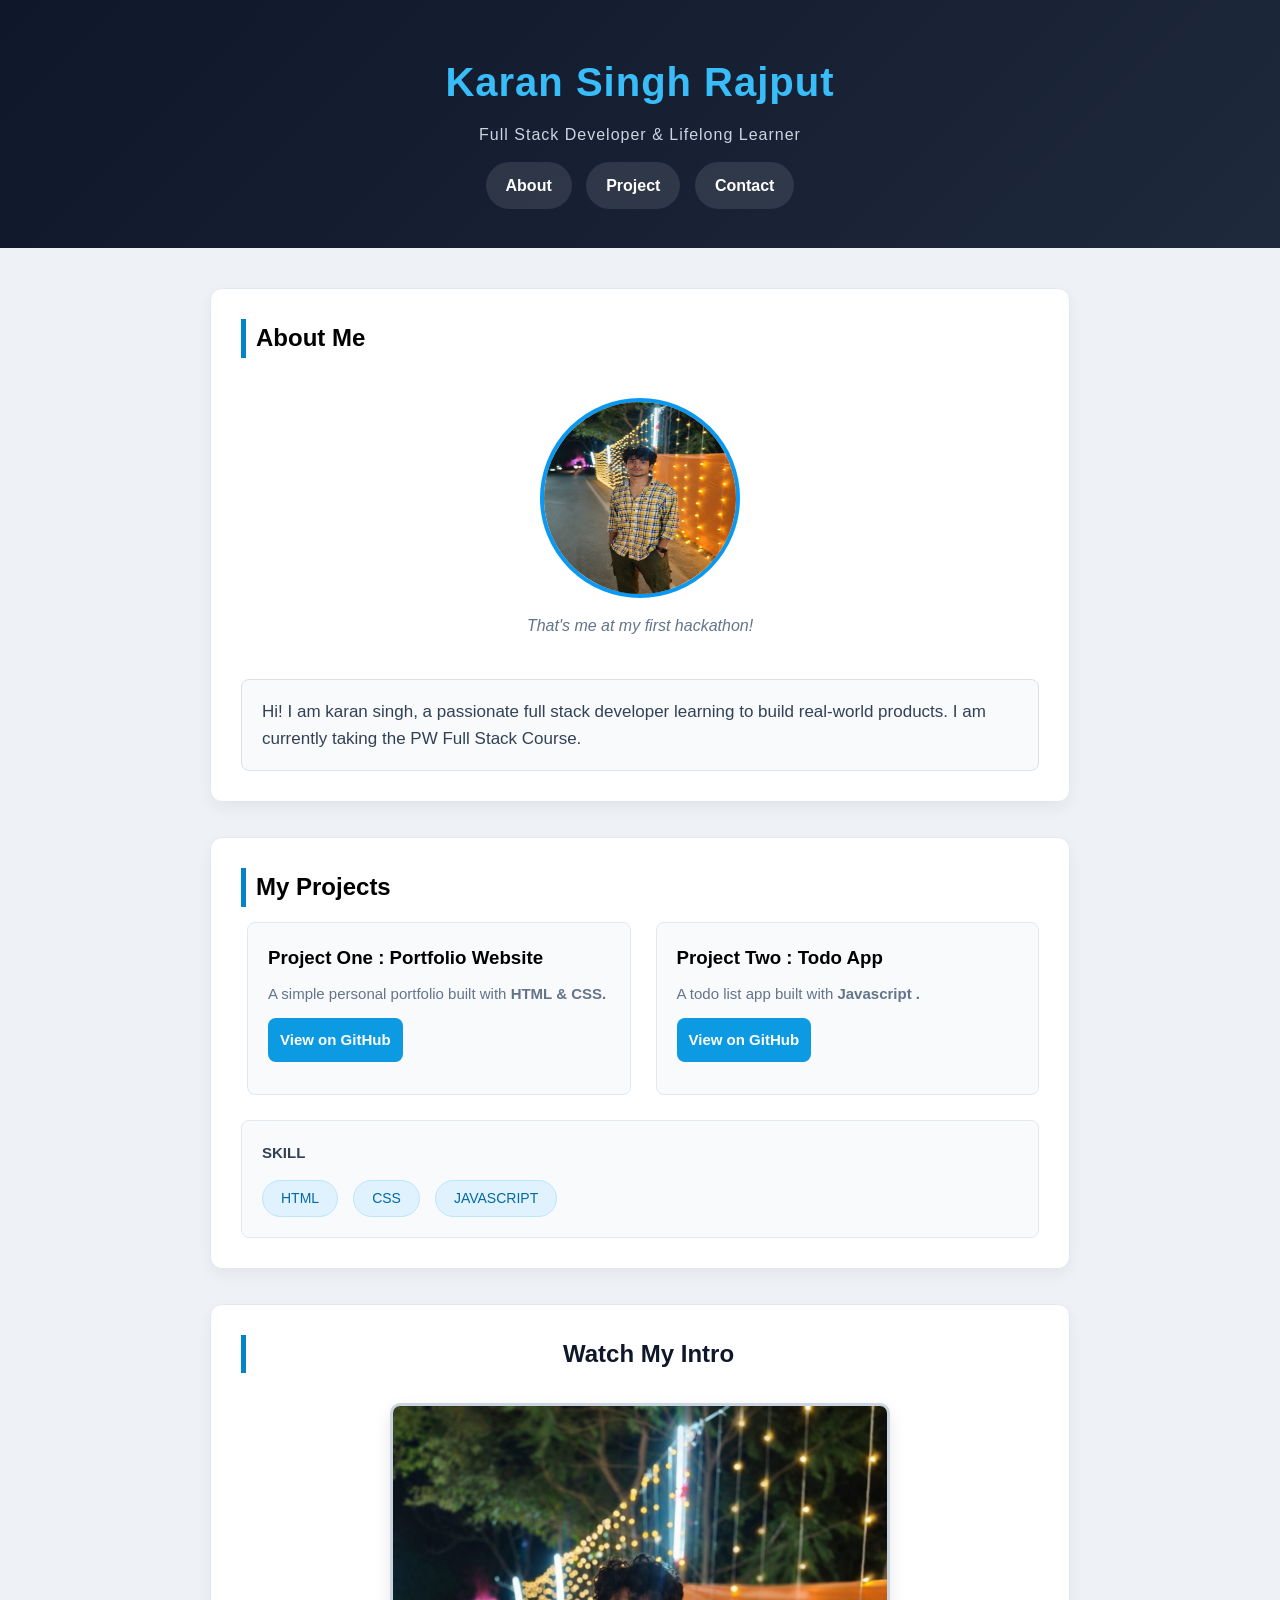
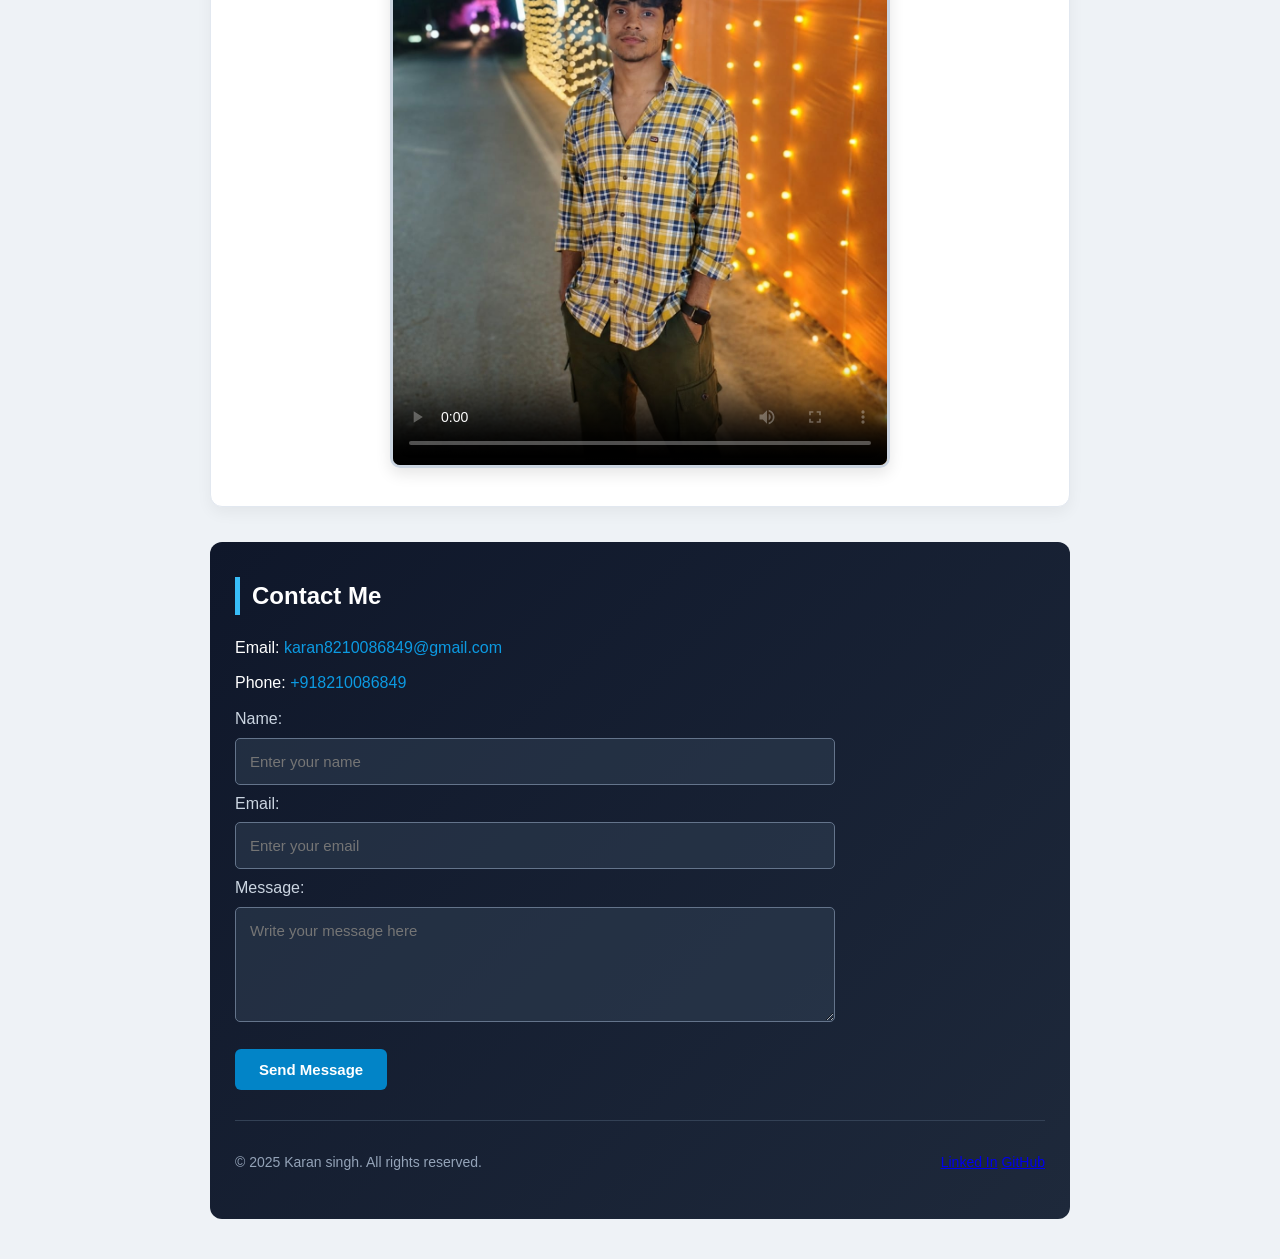
<file: protfolio.html>
<!DOCTYPE html>
<html lang="en">

<head>
    <meta charset="UTF-8">
    <meta name="viewport" content="width=device-width, initial-scale=1.0">
    <title>PROTFOLIO</title>
    <link rel="stylesheet" href="style.css">
</head>

<body>
    <header class="karan">
        <h1>Karan singh rajput</h1>
        <p>Full Stack Developer & Lifelong Learner</p>
        <nav>
            <a href="#about">About</a>
            <a href="#project">Project</a>
            <a href="#intro">Contact</a>

        </nav>
    </header>

    <main>
        <section id="about">
            <h2>About Me</h2>
            <figure>
                <img src="karan image folder.jpeg" width="200px" alt="">
                <figcaption>That's me at my first hackathon!</figcaption>

            </figure>
            <p>Hi! I am karan singh, a passionate full stack developer learning to build real-world products. I am
                currently taking the PW Full Stack Course.</p>

        </section>
        <section id="project">
            <h2>My Projects</h2>
            <div class="simple">
                <article>
                    <h3>Project One : Portfolio Website</h3>
                    <p>A simple personal portfolio built with <strong> HTML & CSS.</strong></p>

                    <a href="https://github.com/"> View on GitHub</a>



                </article>

                <article>
                    <h3>Project Two : Todo App</h3>
                    <p>A todo list app built with <strong> Javascript .</strong></p>

                    <a href="https://github.com/"> View on GitHub</a>



                </article>
            </div>
            <div class="skill">
                <h3>Skill</h3>
                <ul>
                    <li>HTML</li>
                    <li>CSS</li>
                    <li>JavaScript</li>
                </ul>


            </div>
        </section>


        <section id="intro">
            <h2>Watch My Intro</h2>
            <video src="bird-video.mp4" width="500px" height="300px" controls poster="karan image folder.jpeg"></video>
        </section>

        <footer>
            <h2>Contact Me</h2>
            <p>Email: <a href="mailto:karan8210086849@gmail.com">karan8210086849@gmail.com</a></p>
            <p>Phone: <a href="tel:+918210086849">+918210086849</a></p>
            <form action="">
                <label for="name">Name: </label>
                <input type="text" name="" id="name" placeholder="Enter your name">
                
                <label for="email">Email:</label>
                <input type="text" id="email" placeholder="Enter your email">
                
                <label for="message">Message:</label>
                
                <textarea name="Message" id="message" cols="40" rows="5" placeholder="Write your message here"></textarea>
                
                <button type="submit">Send Message</button>





            </form>
          <div class="rights">
              <div>
                <p>&copy; 2025 Karan singh. All rights reserved.</p>
              </div>
            <div>
                <a href="https://in.linkedin.com/">Linked In</a>
                <a href="https://github.com/">GitHub</a>




            </div>
          </div>

        </footer>


    </main>






























</body>

</html>
</file>
<file: style.css>
@import url('https://fonts.googleapis.com/css2?family=Barlow:ital,wght@0,100;0,200;0,300;0,400;0,500;0,600;0,700;0,800;0,900;1,100;1,200;1,300;1,400;1,500;1,600;1,700;1,800;1,900&display=swap');


body {
    font-family: 'Poppins', Arial, sans-serif;
    background-color: #eef2f6;
    color: #334155;
    line-height: 1.6;
}

* {
    margin: 0;
    padding: 0;
    box-sizing: border-box;

}



.karan {
    display: flex;
    flex-direction: column;
    /* padding: 50px 150px; */
    justify-content: center;
    align-items: center;
    padding: 50px;
    background: linear-gradient(135deg, #0f172a, #1e293b);

}

.karan h1 {
    color: #38bdf8;
    font-size: 2.5rem;
    text-transform: capitalize;
    margin-bottom: 8px;
    letter-spacing: 1px;

}

.karan p {
    color: #cbd5e1;
    margin-bottom: 15px;
    text-transform: capitalize;
    font-weight: 500;
    font-size: 16px;
    letter-spacing: 1px;
}

.karan nav {
    margin-top: 10px;
}


.karan a {
    border-radius: 25px;
    color: white;
    padding: 15px 20px;
    margin: 0 5px;
    text-decoration: none;
    background-color: rgba(255, 255, 255, 0.1);
    font-weight: 600;
}

.karan a:hover {
    background-color: #0284c7;
    box-shadow: 0 4px 10px rgba(2, 132, 199, 0.4);
}

main {
    max-width: 900px;
    margin: 40px auto;
    padding: 0 20px;
}

#about {

    background-color: #ffffff;
    margin-bottom: 35px;
    padding: 30px;
    border-radius: 12px;
    box-shadow: 0 6px 15px rgba(0, 0, 0, 0.05);
    border: 1px solid #e2e8f0;
}

#about h2 {
    border-left: 5px solid #0284c7;
    padding-left: 10px;
    margin-bottom: 15px;
    color: black;
    font-weight: 600;

}

#about figure {
    text-align: center;
    margin: 40px 0;

}

#about img {
    border-radius: 50%;
    border: 4px solid rgb(9, 153, 242);
    height: 200px;
    margin-bottom: 8px;


}

#about img:hover {
    transform: scale(1.04);

}

#about figcaption {
    font-style: italic;
    color: #64748b;
    font-size: 16px;
}

#about p {
    font-size: 17px;
    background-color: #f8fafc;
    padding: 18px 20px;
    border-radius: 8px;
    border: 1px solid #dbe1e7;
}

#project {
    background-color: #ffffff;
    padding: 30px;
    margin-bottom: 35px;
    border: 1px solid #e2e8f0;
    border-radius: 12px;
    box-shadow: 0 6px 15px rgba(0, 0, 0, 0.05);
}

#project h2 {
    border-left: 5px solid #0284c7;
    padding-left: 10px;
    margin-bottom: 15px;
    color: black;
    font-weight: 600;

}

.simple {

    display: flex;
    gap: 25px;
    flex-wrap: wrap;
    margin-bottom: 25px;
    margin-left: 6px;
}

.simple article {
    flex: 1;
    min-width: 260px;
    background-color: #f8fafc;
    border: 1px solid #e2e8f0;
    padding: 20px;
    border-radius: 8px;
}

article:hover {
    transform: translateY(-5px);
    box-shadow: 0 10px 20px rgba(0, 0, 0, 0.08);
}

article h3 {
    color: black;
    font-weight: 800;
    margin-bottom: 10px;
}

article p {
    font-size: 15px;
    margin-bottom: 12px;
    color: #64748b;

}

article a {
    font-size: 15px;
    margin-bottom: 12px;
    text-decoration: none;
    background-color: #0c9ae2;
    padding: 10px 12px;
    border-radius: 8px;
    color: white;
    font-weight: 600;
    display: inline-block;


}

article a:hover {
    background-color: #0369a1;
}

.skill {
    border: 1px solid #e2e8f0;
    border-radius: 8px;
    padding: 20px;
    background-color: #f8fafc;
}

.skill h3 {
    text-transform: uppercase;
    margin-bottom: 15px;
    font-size: 15px;
    font-weight: 700;
}

.skill ul {
    display: flex;
    gap: 15px;
    list-style: none;
    text-transform: uppercase;

}

.skill ul li {
    background-color: #e0f2fe;
    color: #0369a1;
    padding: 6px 18px;
    border-radius: 20px;
    font-weight: 500;
    font-size: 14px;
    border: 1px solid #bae6fd;
}

#intro {
    background-color: #fff;
    padding: 30px;
    margin-bottom: 35px;
    border: 1px solid #e2e8f0;
    border-radius: 12px;
    box-shadow: 0 6px 15px rgba(0, 0, 0, 0.05);
    text-align: center;
}

#intro h2 {
    color: #0f172a;
    font-size: 24px;
    border-left: 5px solid #0284c7;
    padding-left: 12px;
    margin-bottom: 20px;

}

#intro video {

    max-width: 100%;
    height: auto;
    border-radius: 10px;
    border: 3px solid #cbd5e1;
    margin-top: 10px;
    box-shadow: 0 6px 15px rgba(0, 0, 0, 0.1);
}

footer {


    background: linear-gradient(135deg, #0f172a, #1e293b);
    color: #ffffff;
    padding: 35px 25px;
    border-radius: 12px;
    margin-bottom: 40px;
}

footer h2 {
    color: #ffffff;
    border-left: 5px solid #38bdf8;
    margin-bottom: 20px;
    padding-left: 12px;
    font-weight: 800;

}

footer p {
    margin: 10px 0;

}

footer p a {
    text-decoration: none;
    color: #0c9ae2;

}

footer p a:hover {
    text-decoration: underline;
}

form label {
    display: block;
    color: #cbd5e1;
   font-weight: 500;
   margin: 6px 0;
}

form input[type="text"], form input[type="email"], form textarea{
    max-width: 600px;
    width: 100%;
    background-color: #33415581;
    outline: none;
    border: 1px solid #64748b;
    padding: 14px;
    border-radius: 5px;
    font-family: inherit;
    color: white;
    font-size: 15px;
    
}

form input[type="text"]:focus, form input[type="email"]:focus, form textarea:focus{

    border-color: #0c9ae2;
    outline: none;
}

form button{
    display: block;
       background-color: #0284c7;
    color: #ffffff;
    border: none;
    padding: 12px 24px;
    font-size: 15px;
    font-weight: 600;
    border-radius: 6px;
    cursor: pointer;
    margin: 20px 0;
}

.rights{
        display: flex;
    justify-content: space-between;
    align-items: center;
    flex-wrap: wrap;
    margin-top: 30px;
    padding-top: 20px;
    border-top: 1px solid #334155;
    font-size: 14px;
    color: #94a3b8;
}
</file>
